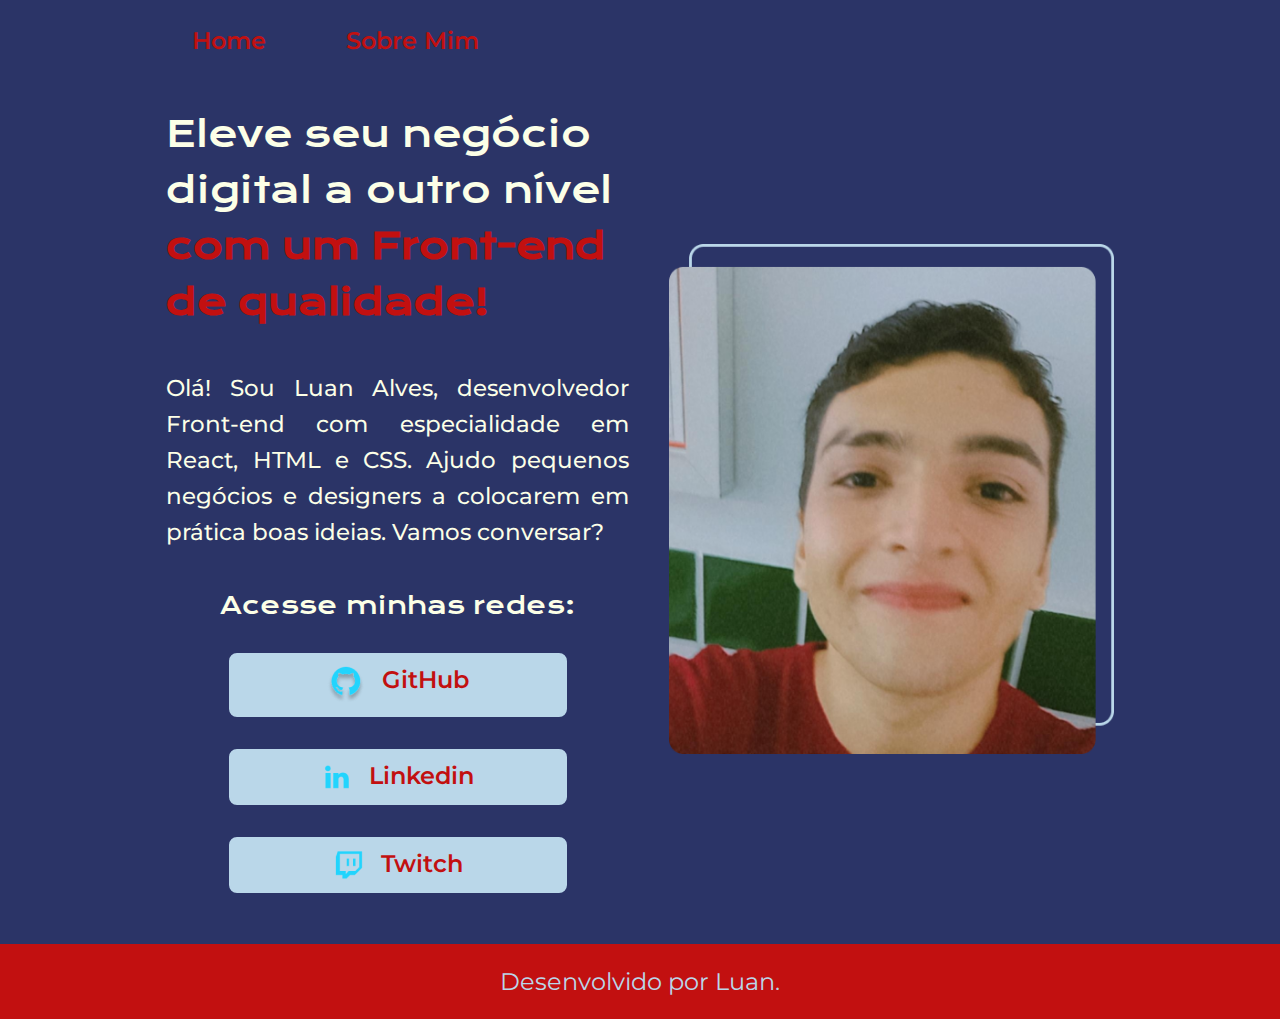
<file: index.html>
<!DOCTYPE html>
<html lang="pt-br">
<head>

    <meta charset="UTF-8">
    <meta http-equiv="X-UA-Compatible" content="IE=edge">
    <meta name="viewport" content="width=device-width, initial-scale=1.0">
    <title>Front-end</title>
    <link rel="stylesheet" href="./Estilos/style.css">
</head>
<body>

    <header class="cabecalho">
        <nav class="cabecalho_menu">
            <a class="cabecalho_menu_link" href="index.html">Home</a>
            <a class="cabecalho_menu_link" href="about.html">Sobre Mim</a>
        </nav>
    </header>
    <main class="apresentacao"> 

    <section class="apresentacao_conteudo">
        <h1 class="apresentacao_conteudo_titulo"> 
        Eleve seu negócio digital a outro nível
        <strong class="titulo-destaque"> com um Front-end de qualidade!
        </strong></h1>  
        <p class="apresentacao_conteudo_texto">Olá! Sou Luan Alves, desenvolvedor Front-end com especialidade em React, HTML e CSS. Ajudo pequenos negócios e designers a colocarem em prática boas ideias. Vamos conversar? </p>
       <div class="apresentacao_links">
        <h2 class="apresentacao_links_subtitulo"> Acesse minhas redes:</h2>
      
        <a class="apresentacao_links_link" href="https://github.com/Zhaskzinho">
            <img src="./Imagens/github.png">
            GitHub</a>    
        <a class="apresentacao_links_link" href="https://www.linkedin.com/in/luan-alves-leite-789958264">
            <img src="./Imagens/linkedin.png">
            Linkedin</a>
        <a class="apresentacao_links_link" href="https://www.twitch.tv">
            <img src="./Imagens/twitch.png">
            Twitch</a>
       
    </div>
    </section>

    <img class= "imagem" src="./Imagens/Imagem.png" alt="Minha foto">

    </main>
    <footer class="rodape">
        <p> Desenvolvido por Luan.</p>
    </footer>
</body>
</html>
</file>
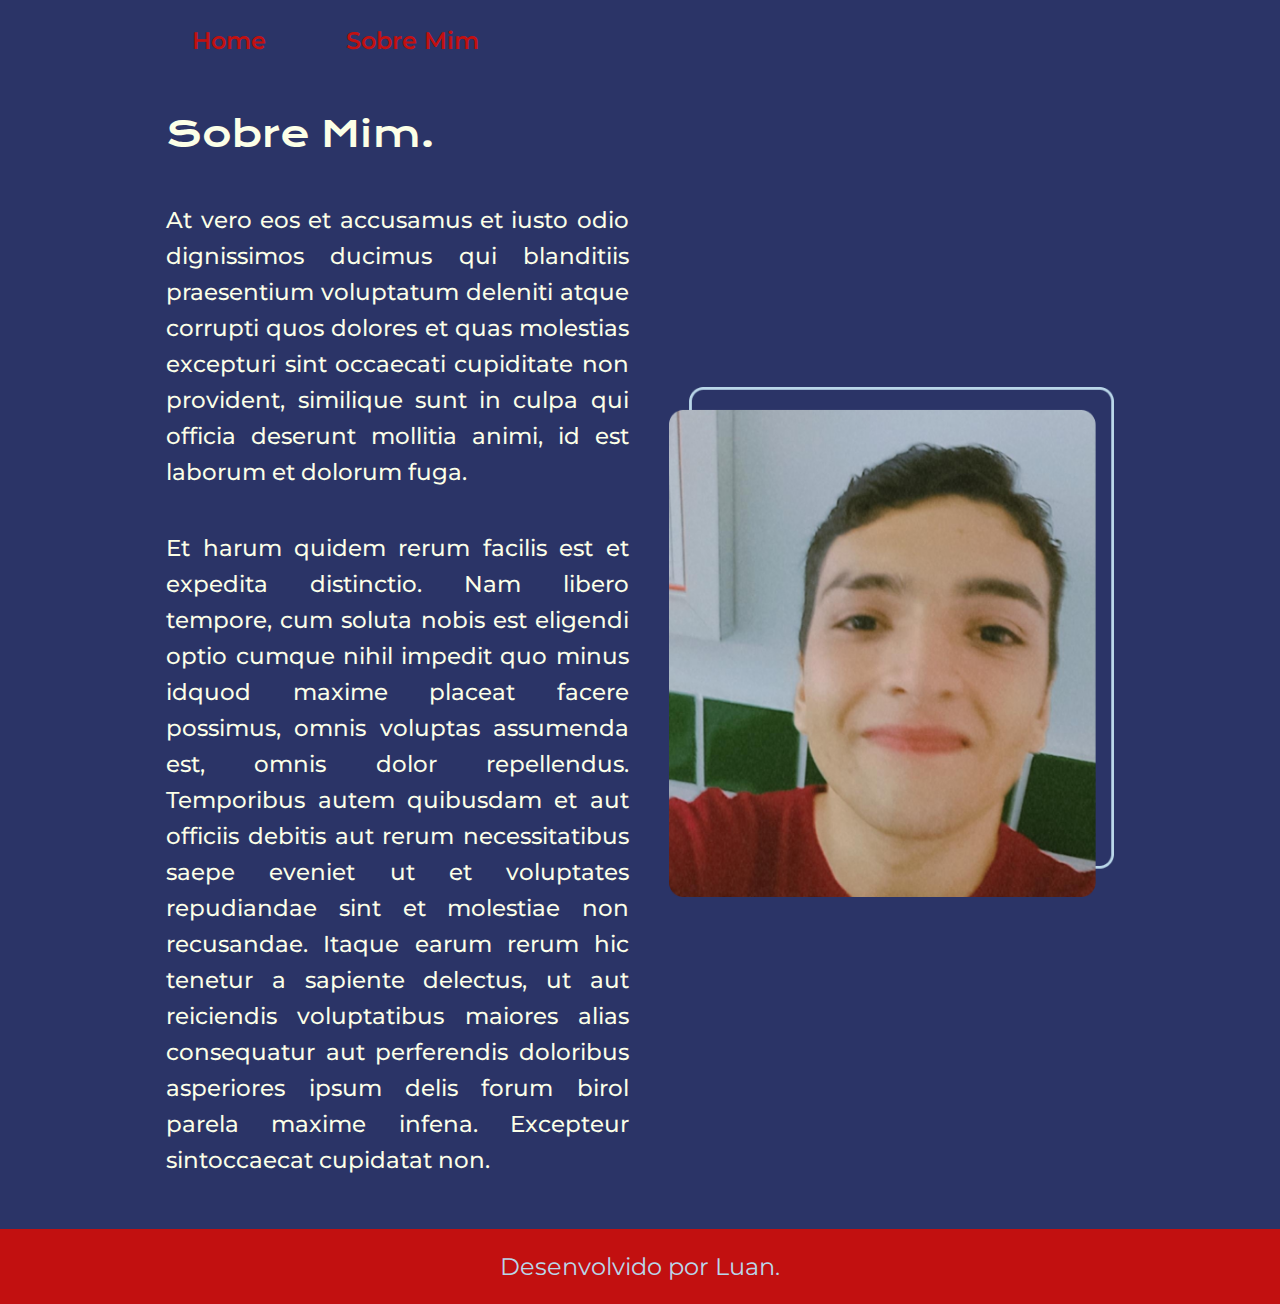
<file: about.html>
<!DOCTYPE html>
<html lang="pt-br">
<head>
    <meta charset="UTF-8">
    <meta http-equiv="X-UA-Compatible" content="IE=edge">
    <meta name="viewport" content="width=device-width, initial-scale=1.0">
    <title>Sobre Mim</title>
    <link rel="stylesheet" href="./Estilos/style.css">
</head>
<body>
    <header class="cabecalho">
        <nav class="cabecalho_menu">
            <a class="cabecalho_menu_link" href="index.html">Home</a>
            <a class="cabecalho_menu_link" href="about.html">Sobre Mim</a>
        </nav>
    </header>
    <main class="apresentacao">
        <section class="apresentacao_conteudo">
            <h1 class="apresentacao_conteudo_titulo"> Sobre Mim.</h1>
            <p class="apresentacao_conteudo_texto">
    
                At vero eos et accusamus et iusto odio dignissimos ducimus qui blanditiis praesentium voluptatum deleniti atque corrupti quos dolores et quas molestias
                excepturi sint occaecati cupiditate non provident, similique sunt in culpa qui officia deserunt mollitia animi, id est laborum et dolorum fuga.
            </p>
            <p class="apresentacao_conteudo_texto">
                Et harum quidem rerum facilis est et expedita distinctio. Nam libero tempore, cum soluta nobis est eligendi optio cumque nihil impedit quo minus idquod maxime placeat facere possimus, omnis voluptas assumenda est, omnis dolor repellendus. Temporibus autem quibusdam et aut officiis debitis aut rerum
                necessitatibus saepe eveniet ut et voluptates repudiandae sint et molestiae non recusandae. Itaque earum rerum hic tenetur a sapiente delectus, ut aut
                reiciendis voluptatibus maiores alias consequatur aut perferendis doloribus asperiores ipsum delis forum birol parela maxime infena. Excepteur sintoccaecat cupidatat non.
            </p>
</section>
<img class= "imagem" src="./Imagens/Imagem.png" alt="Minha foto">
</main>
<footer class="rodape">
    <p> Desenvolvido por Luan.</p>
</footer>
</body>
</html>
</file>
<file: Estilos/style.css>
@import url('https://fonts.googleapis.com/css2?family=Krona+One&family=Montserrat&display=swap');
*{
    margin: 0;
    padding: 0;
}
:root{
---cor-primaria: #2B3467;
---cor-secundaria: #E64848;
---cor-terciaria: #FCFFE7;
---cor-quaternaria: #BAD7E9;
---cor-quinaria: #C21010;
---fonte-primaria: 'Krona One', sans-serif;
---fonte-secundaria: 'Montserrat', sans-serif;
}
.titulo-destaque{
    color: var(---cor-quinaria);
}
body{
    height: 100vh;
    box-sizing: border-box;
    background-color: var(---cor-primaria);
    color: var(---cor-terciaria);
}

.apresentacao {
    display: flex;
    align-items: center;
    justify-content: space-between;
    padding: 4% 13%;
}
.apresentacao_conteudo{
    width: 600px;
    display: flex;
    flex-direction: column;
    gap: 40px;
}

.apresentacao_conteudo_titulo{
    font-size: 36px;
    font-family: var(---fonte-primaria);
    font-weight: 400;
    line-height: 56px;
}

.apresentacao_conteudo_texto{
    font-size: 23px;
    font-family: var(---fonte-secundaria);
    font-weight: 480;
    line-height: 36px;
    text-align: justify;
}
.apresentacao_links_subtitulo {
    font-family: var(---fonte-primaria);
    font-weight: 400;
    size: 24px;
}
.apresentacao_links{
    display: flex;
    justify-content: space-between;
    flex-direction: column;
    align-items: center;
    gap: 32px;
}

.apresentacao_links_link{
    background-color:var(---cor-quaternaria);
    text-align: center;
    font-size: 24px;
    font-weight: 600;
    font-family: var(---fonte-secundaria);
    text-decoration: none;
    border: 2px solid;
    border-color: var(---cor-quaternaria);
    display: flex;
    justify-content: center;
    gap: 16px;
    display: flex;
    width: 270px;
    color: var(---cor-quinaria);
    border-radius: 8px;
    padding: 10px 32px;
}
.apresentacao_links_link:hover{
    background-color: var(---cor-primaria);
}
.imagem {
    width: 445px;
    height: 510px;
    margin-left: 40px;
}
.rodape{
    color: var(---cor-quaternaria);
    background-color: var(---cor-quinaria);
    padding: 23px;
    text-align: center;
    font-family: var(---fonte-secundaria);
    font-size: 24px;
    font-weight: 400;
}
.cabecalho_menu {
    display: flex;
    gap: 80px;
}
.cabecalho_menu_link {
    font-family: var(---fonte-secundaria);
    font-weight: 600;
    font-size: 24px;
    color: var(---cor-quinaria);
    text-decoration: none;
}
.cabecalho {
    padding: 2% 0% 0% 15%;
}
</file>
